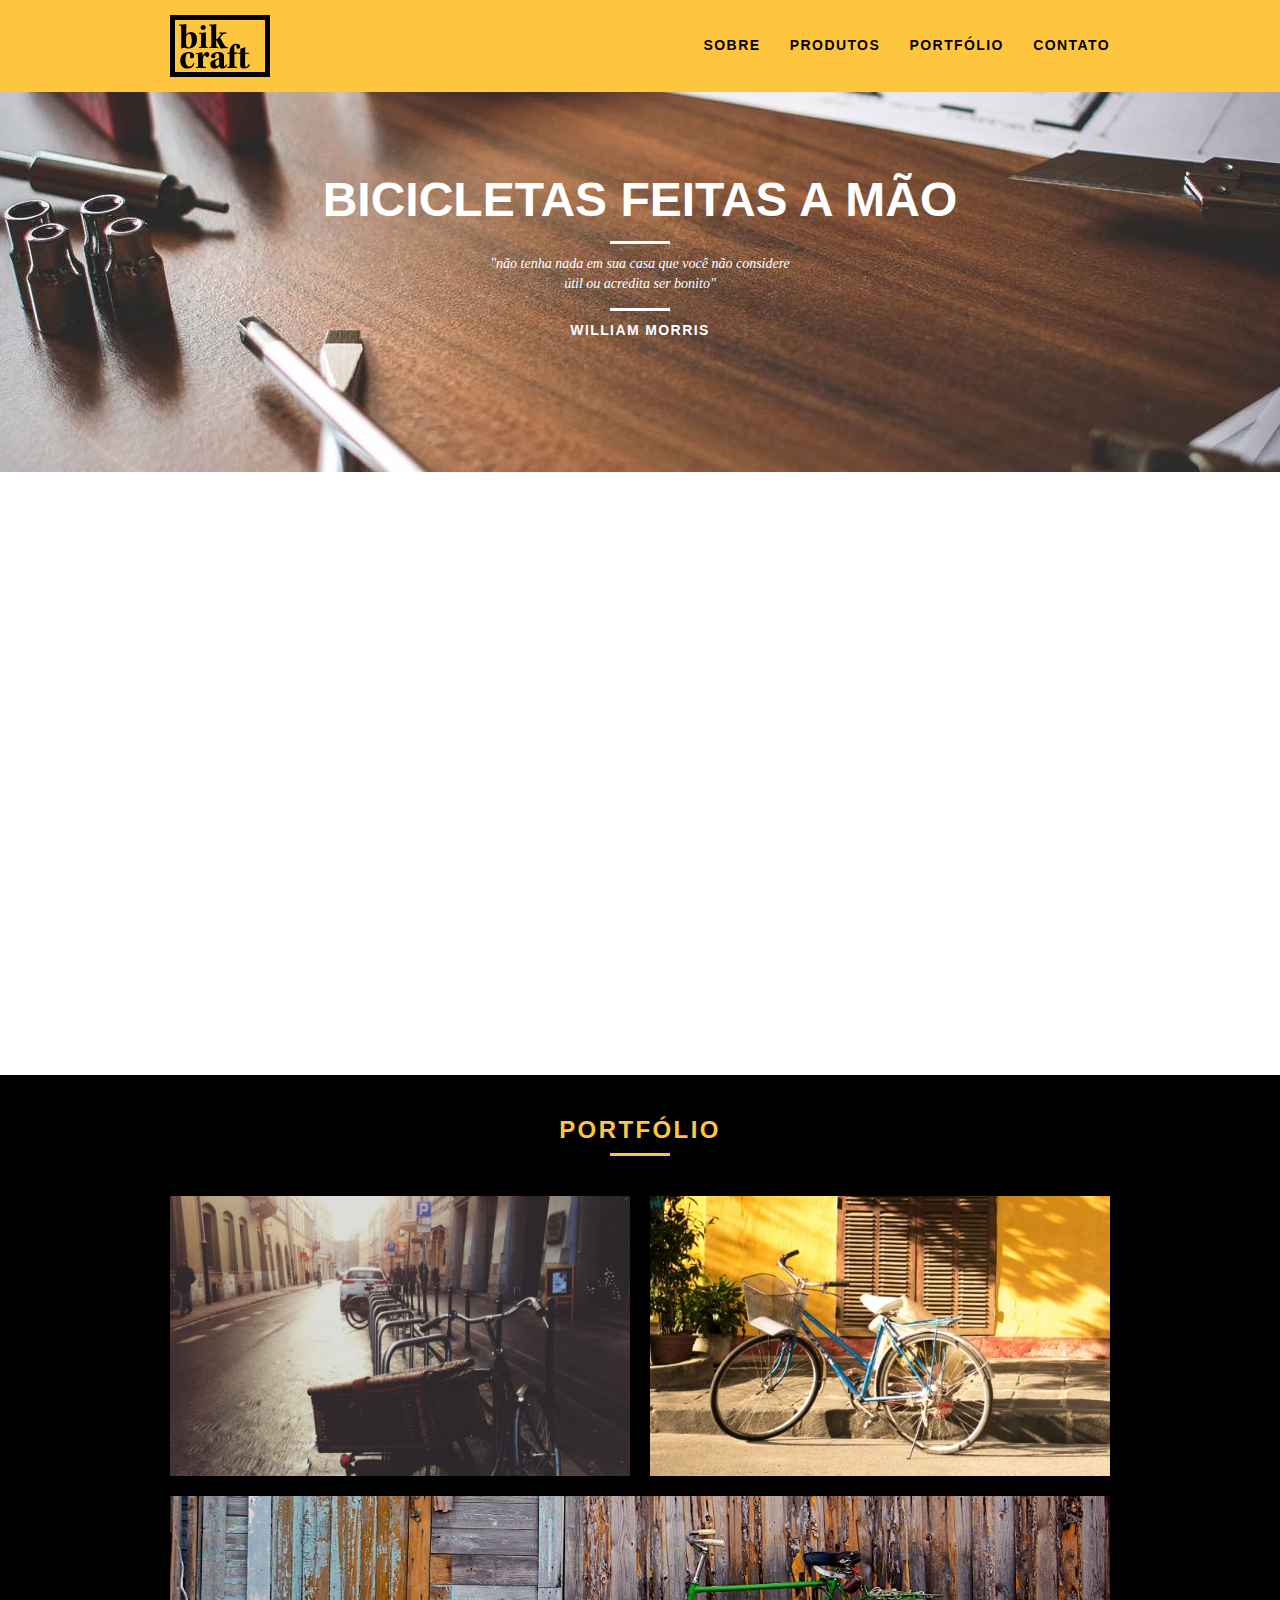
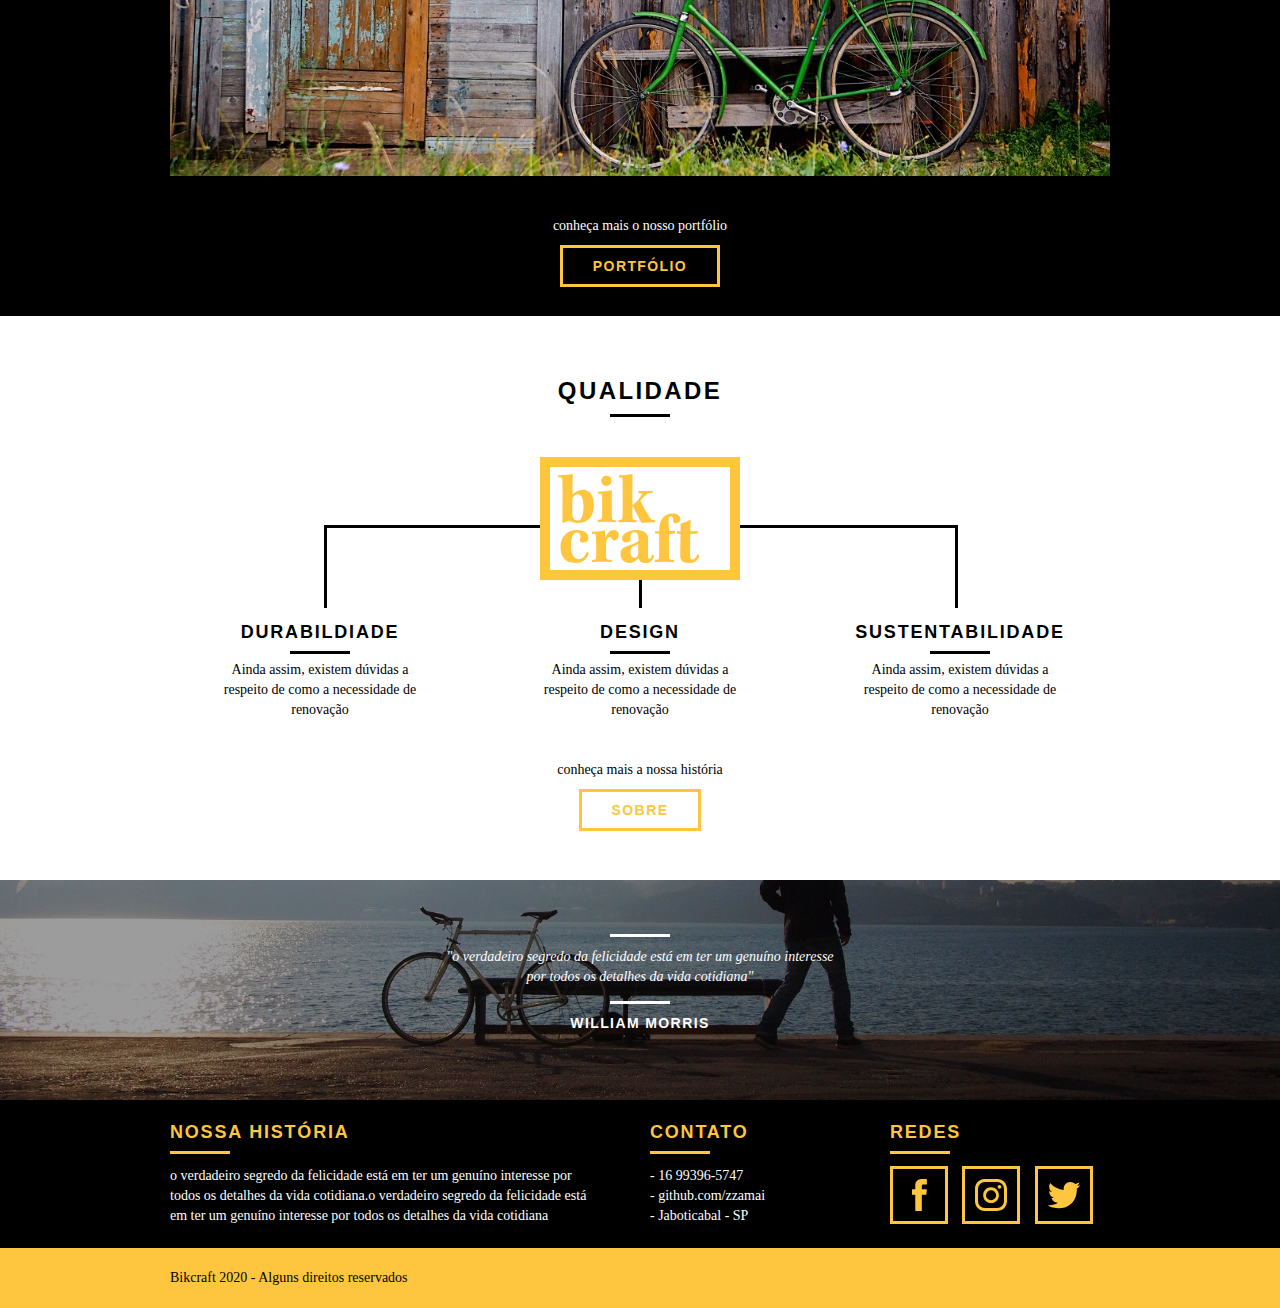
<file: index.html>
<!DOCTYPE html>
<html lang="pt-br">
<head>
    <meta charset="UTF-8">
    <title>Bikcraft</title>
    <link rel="stylesheet" href="css/normalize.css">
    <link rel="stylesheet" href="css/reset.css">
    <link rel="stylesheet" href="css/grid.css">
    <link rel="stylesheet" href="css/style.css">
    <link rel="stylesheet" href="css/responsivo.css">
    <script>document.documentElement.classList.add("js");</script>
</head>
<body>

    <header class="header">
        <div class="container">
            <a href="index.html" class="grid-4">
                <img src="img/bikcraft.svg" alt="Bikcraft">
            </a>
            <nav class="header_menu grid-12">
                <ul>
                    <li><a href="sobre.html">Sobre</a></li>
                    <li><a href="produtos.html">Produtos</a></li>
                    <li><a href="portfolio.html">Portfólio</a></li>
                    <li><a href="contato.html">Contato</a></li>
                </ul>
            </nav>
        </div>
    </header>

    <section class="introducao">
        <div class="container">
            <h1 data-anime="400" class="fadeInDown">Bicicletas Feitas a Mão</h1>
            <blockquote data-anime="800" class="quote-externo fadeInDown">
                <p>"não tenha nada em sua casa que você não considere útil ou acredita ser bonito"</p>
                <cite>WILLIAM MORRIS</cite>
            </blockquote>
            <a data-anime="1200" href="produtos.html" class="btn">Orçamento</a>
        </div>
    </section>

    <section class="produtos container fadeInDown" data-anime="1600">
        <h2 class="subtitulo">Produtos</h2>
        <ul class="produtos_lista">

            <li class="grid-1-3">
                <div class="produtos_icone">
                    <img src="img/produtos/passeio.svg" alt="Bikcraft Passeio">
                </div>
                <h3>Passeio</h3>
                <p>Ainda assim, existem dúvidas a respeito de como a necessidade de renovação</p>
            </li>

            <li class="grid-1-3">
                <div class="produtos_icone">
                    <img src="img/produtos/esporte.svg" alt="Bikcraft Esporte">
                </div>
                <h3>Esporte</h3>
                <p>Ainda assim, existem dúvidas a respeito de como a necessidade de renovação</p>
            </li>

            <li class="grid-1-3">
                <div class="produtos_icone">
                    <img src="img/produtos/retro.svg" alt="Bikcraft Retrô">
                </div>
                <h3>Retrô</h3>
                <p>Ainda assim, existem dúvidas a respeito de como a necessidade de renovação</p>
            </li>

        </ul>

        <div class="call">
            <p>clique aqui e veja os detalhes dos produtos</p>
            <a href="produtos.html" class="btn btn-preto">Produtos</a>
        </div>
    </section>

    <section class="portfolio">
        <div class="container">
            <h2 class="subtitulo">Portfólio</h2>
            <ul class="portfolio_lista">
                <li class="grid-8">
                    <img src="img/portfolio/retro.jpg" alt="Bicicleta Retrô">
                </li>
                <li class="grid-8">
                    <img src="img/portfolio/passeio.jpg" alt="Bicicleta Passeio">
                </li>
                <li class="grid-16">
                    <img src="img/portfolio/esporte.jpg" alt="Bicicleta Esporte">
                </li>
            </ul>
            <div class="call">
                <p>conheça mais o nosso portfólio</p>
                <a href="portfolio.html" class="btn">Portfólio</a>
            </div>
        </div>
    </section>

    <section class="qualidade container">
        <h2 class="subtitulo">Qualidade</h2>
        <img src="img/bikcraft-qualidade.svg" alt="Bikcraft">
        <ul class="qualidade_lista">
            <li class="grid-1-3">
                <h3>Durabildiade</h3>
                <p>Ainda assim, existem dúvidas a respeito de como a necessidade de renovação</p>
            </li>
            <li class="grid-1-3">
                <h3>Design</h3>
                <p>Ainda assim, existem dúvidas a respeito de como a necessidade de renovação</p>
            </li>
            <li class="grid-1-3">
                <h3>Sustentabilidade</h3>
                <p>Ainda assim, existem dúvidas a respeito de como a necessidade de renovação</p>
            </li>
        </ul>
        <div class="call">
            <p>conheça mais a nossa história</p>
            <a href="sobre.html" class="btn btn-preto">Sobre</a>
        </div>
    </section>

    <section class="quebra">
        <blockquote class="quote-externo container">
            <p>"o verdadeiro segredo da felicidade está em ter um genuíno interesse por todos os detalhes da vida cotidiana"</p>
            <cite>WILLIAM MORRIS</cite>
        </blockquote>
    </section>

    <footer>
        <div class="footer">
            <div class="container">

                <div class="grid-8 footer_historia">
                    <h3>Nossa História</h3>
                    <p>o verdadeiro segredo da felicidade está em ter um genuíno interesse por todos os detalhes da vida cotidiana.o verdadeiro segredo da felicidade está em ter um genuíno interesse por todos os detalhes da vida cotidiana</p>
                </div>

                <div class="grid-4 footer_contato">
                    <h3>Contato</h3>
                    <ul>
                        <li>- 16 99396-5747</li>
                        <li>- github.com/zzamai</li>
                        <li>- Jaboticabal - SP</li>
                    </ul>
                </div>

                <div class="grid-4 footer_redes">
                    <h3>Redes</h3>
                    <ul>
                        <li><a href="https://www.facebook.com/vini.zammy/" target="_blank"><img src="img/redes-sociais/facebook.svg" alt=""></a></li>
                        <li><a href="https://www.instagram.com/__zamai/" target="_blank"><img src="img/redes-sociais/instagram.svg" alt=""></a></li>
                        <li><a href="https://www.twitter.com/" target="_blank"><img src="img/redes-sociais/twitter.svg" alt=""></a></li>
                    </ul>
                </div>

            </div>
        </div>

        <div class="copyright">
            <div class="container">
                <p class="grid-16">Bikcraft 2020 - Alguns direitos reservados</p>
            </div>
        </div>
    </footer>

    <script src="./js/simple-anime.js"></script>
    <script src="./js/script.js"></script>

</body>
</html>
</file>
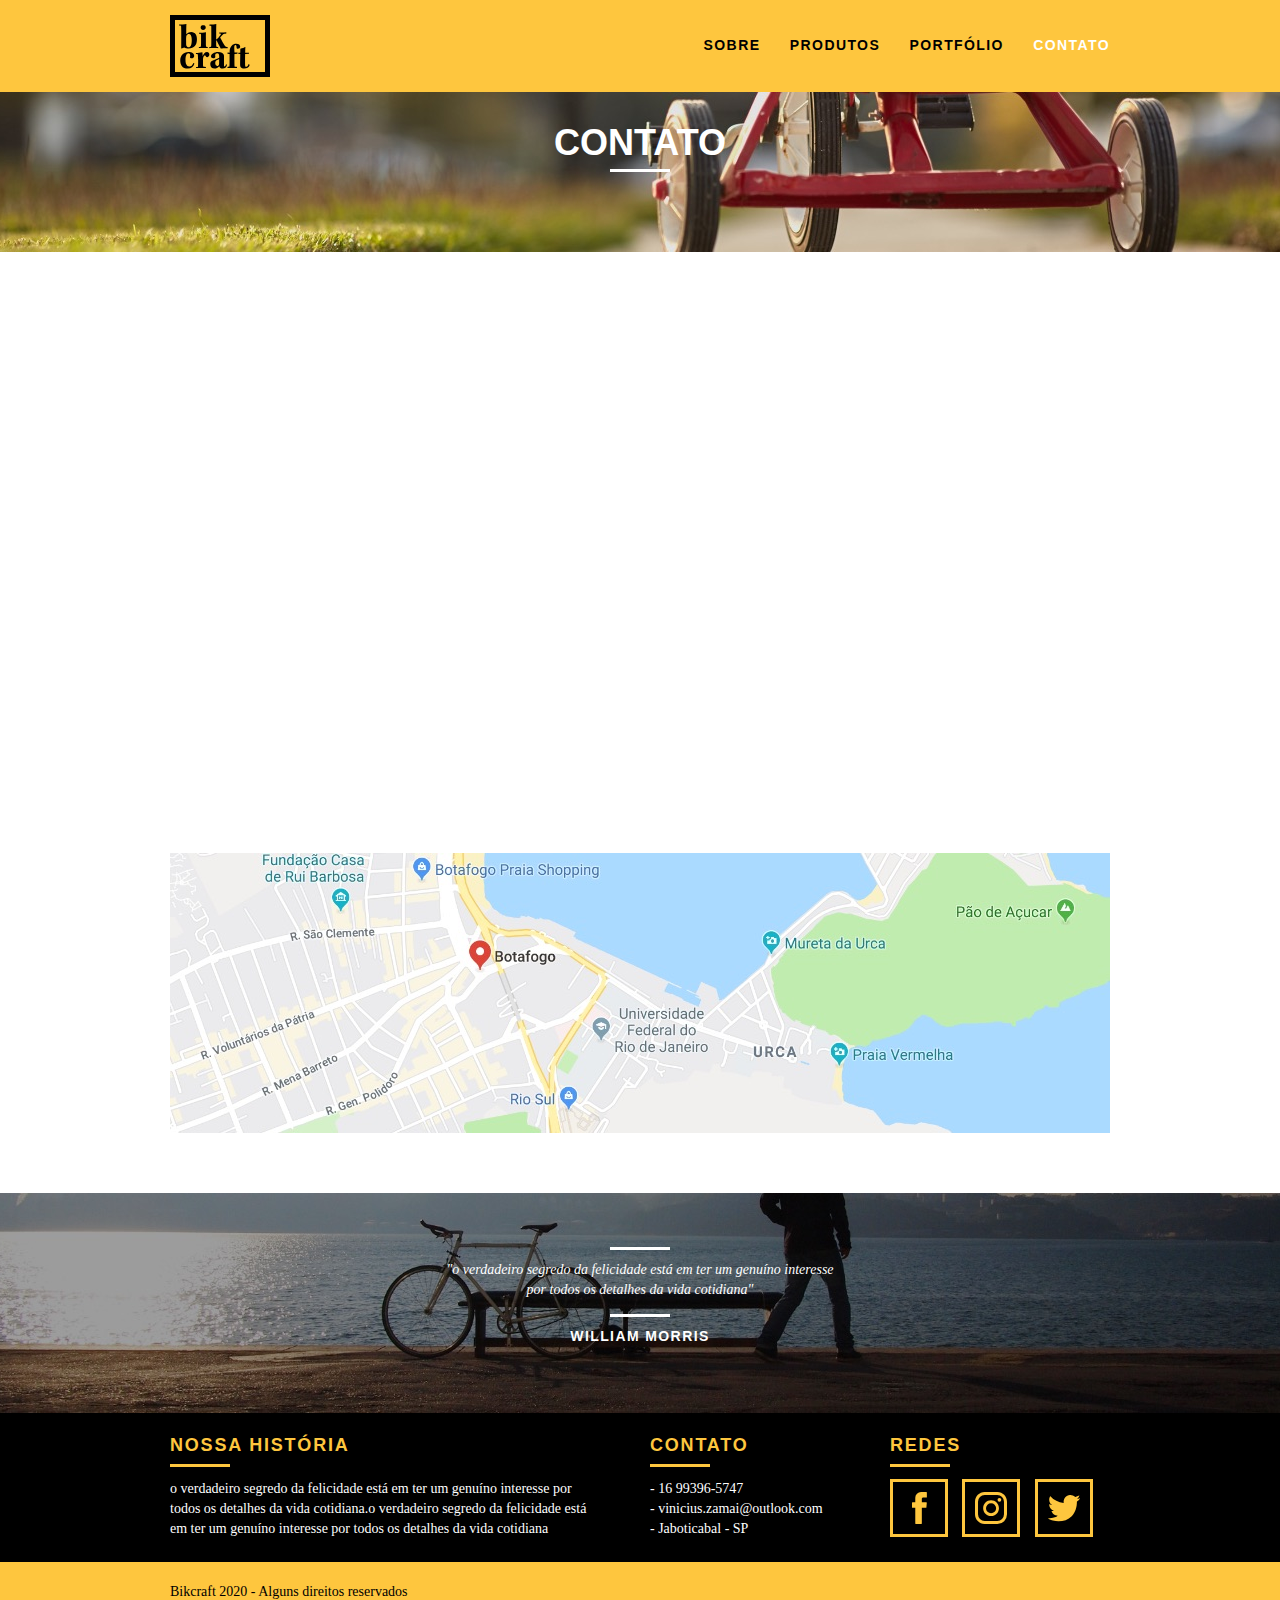
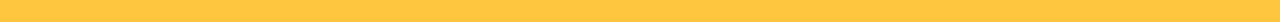
<file: contato.html>
<!DOCTYPE html>
<html lang="pt-br">
<head>
    <meta charset="UTF-8">
    <title>Bikcraft - Contato</title>
    <link rel="stylesheet" href="css/normalize.css">
    <link rel="stylesheet" href="css/reset.css">
    <link rel="stylesheet" href="css/grid.css">
    <link rel="stylesheet" href="css/style.css">
    <link rel="stylesheet" href="css/contato.css">
    <link rel="stylesheet" href="css/responsivo.css">
    <script>document.documentElement.classList.add("js");</script>
</head>
<body>

    <header class="header">
        <div class="container">
            <a href="index.html" class="grid-4">
                <img src="img/bikcraft.svg" alt="Bikcraft">
            </a>
            <nav class="header_menu grid-12">
                <ul>
                    <li><a href="sobre.html">Sobre</a></li>
                    <li><a href="produtos.html">Produtos</a></li>
                    <li><a href="portfolio.html">Portfólio</a></li>
                    <li><a href="contato.html" class="menu_ativo">Contato</a></li>
                </ul>
            </nav>
        </div>
    </header>

    <section class="introducao_interna interna_contato">
        <div class="container">
            <h1 data-anime="400" class="fadeInDown">Contato</h1>
            <p data-anime="800" class="fadeInDown">tire suas dúvidas com a gente</p>
        </div>
    </section>

    <section class="contato container fadeInDown"  data-anime="1200">
        <h2 class="subtitulo">Orçamento</h2>
        <form id="form_orcamento" action="" class="contato_form grid-8">
            <label for="nome">Nome</label>
            <input type="text" id="nome">
            <label for="email">E-mail</label>
            <input type="text" id="email">
            <label for="telefone">Telefone</label>
            <input type="text" id="telefone">
            <label for="espec">Especificações</label>
            <textarea id="espec"></textarea>
            <button type="submit" class="btn btn-preto">Enviar</button>
        </form>
        <div class="contato_dados grid-8">
            <h3>Dados</h3>
            <span>+55 16 99396 5747</span>
            <span>vinicius.zamai@outlook.com</span>
            <span>Rua Ali Perto</span>
            <span>Narnia - TO - Canadá</span>
            <h3>Redes Sociais</h3>
            <ul>
                <li><a href="https://www.facebook.com/vini.zammy/" target="_blank"><img src="img/redes-sociais/facebook.svg" alt=""></a></li>
                <li><a href="https://www.instagram.com/__zamai/" target="_blank"><img src="img/redes-sociais/instagram.svg" alt=""></a></li>
                <li><a href="https://www.twitter.com/" target="_blank"><img src="img/redes-sociais/twitter.svg" alt=""></a></li>
            </ul>
        </div>
    </section>

    <section class="container contato_mapa">
        <a href="https://www.google.com" target="_blank" class="grid-16">
            <img src="img/endereco-bikcraft.jpg" alt="Endereço da Bikcraft">
        </a>
    </section>

    <section class="quebra">
        <blockquote class="quote-externo container">
            <p>"o verdadeiro segredo da felicidade está em ter um genuíno interesse por todos os detalhes da vida cotidiana"</p>
            <cite>WILLIAM MORRIS</cite>
        </blockquote>
    </section>

    <footer>
        <div class="footer">
            <div class="container">

                <div class="grid-8 footer_historia">
                    <h3>Nossa História</h3>
                    <p>o verdadeiro segredo da felicidade está em ter um genuíno interesse por todos os detalhes da vida cotidiana.o verdadeiro segredo da felicidade está em ter um genuíno interesse por todos os detalhes da vida cotidiana</p>
                </div>

                <div class="grid-4 footer_contato">
                    <h3>Contato</h3>
                    <ul>
                        <li>- 16 99396-5747</li>
                        <li>- vinicius.zamai@outlook.com</li>
                        <li>- Jaboticabal - SP</li>
                    </ul>
                </div>

                <div class="grid-4 footer_redes">
                    <h3>Redes</h3>
                    <ul>
                        <li><a href="https://www.facebook.com/vini.zammy/" target="_blank"><img src="img/redes-sociais/facebook.svg" alt=""></a></li>
                        <li><a href="https://www.instagram.com/__zamai/" target="_blank"><img src="img/redes-sociais/instagram.svg" alt=""></a></li>
                        <li><a href="https://www.twitter.com/" target="_blank"><img src="img/redes-sociais/twitter.svg" alt=""></a></li>
                    </ul>
                </div>

            </div>
        </div>

        <div class="copyright">
            <div class="container">
                <p class="grid-16">Bikcraft 2020 - Alguns direitos reservados</p>
            </div>
        </div>
    </footer>

    <script src="./js/simple-anime.js"></script>
    <script src="./js/script.js"></script>
    
</body>
</html>
</file>
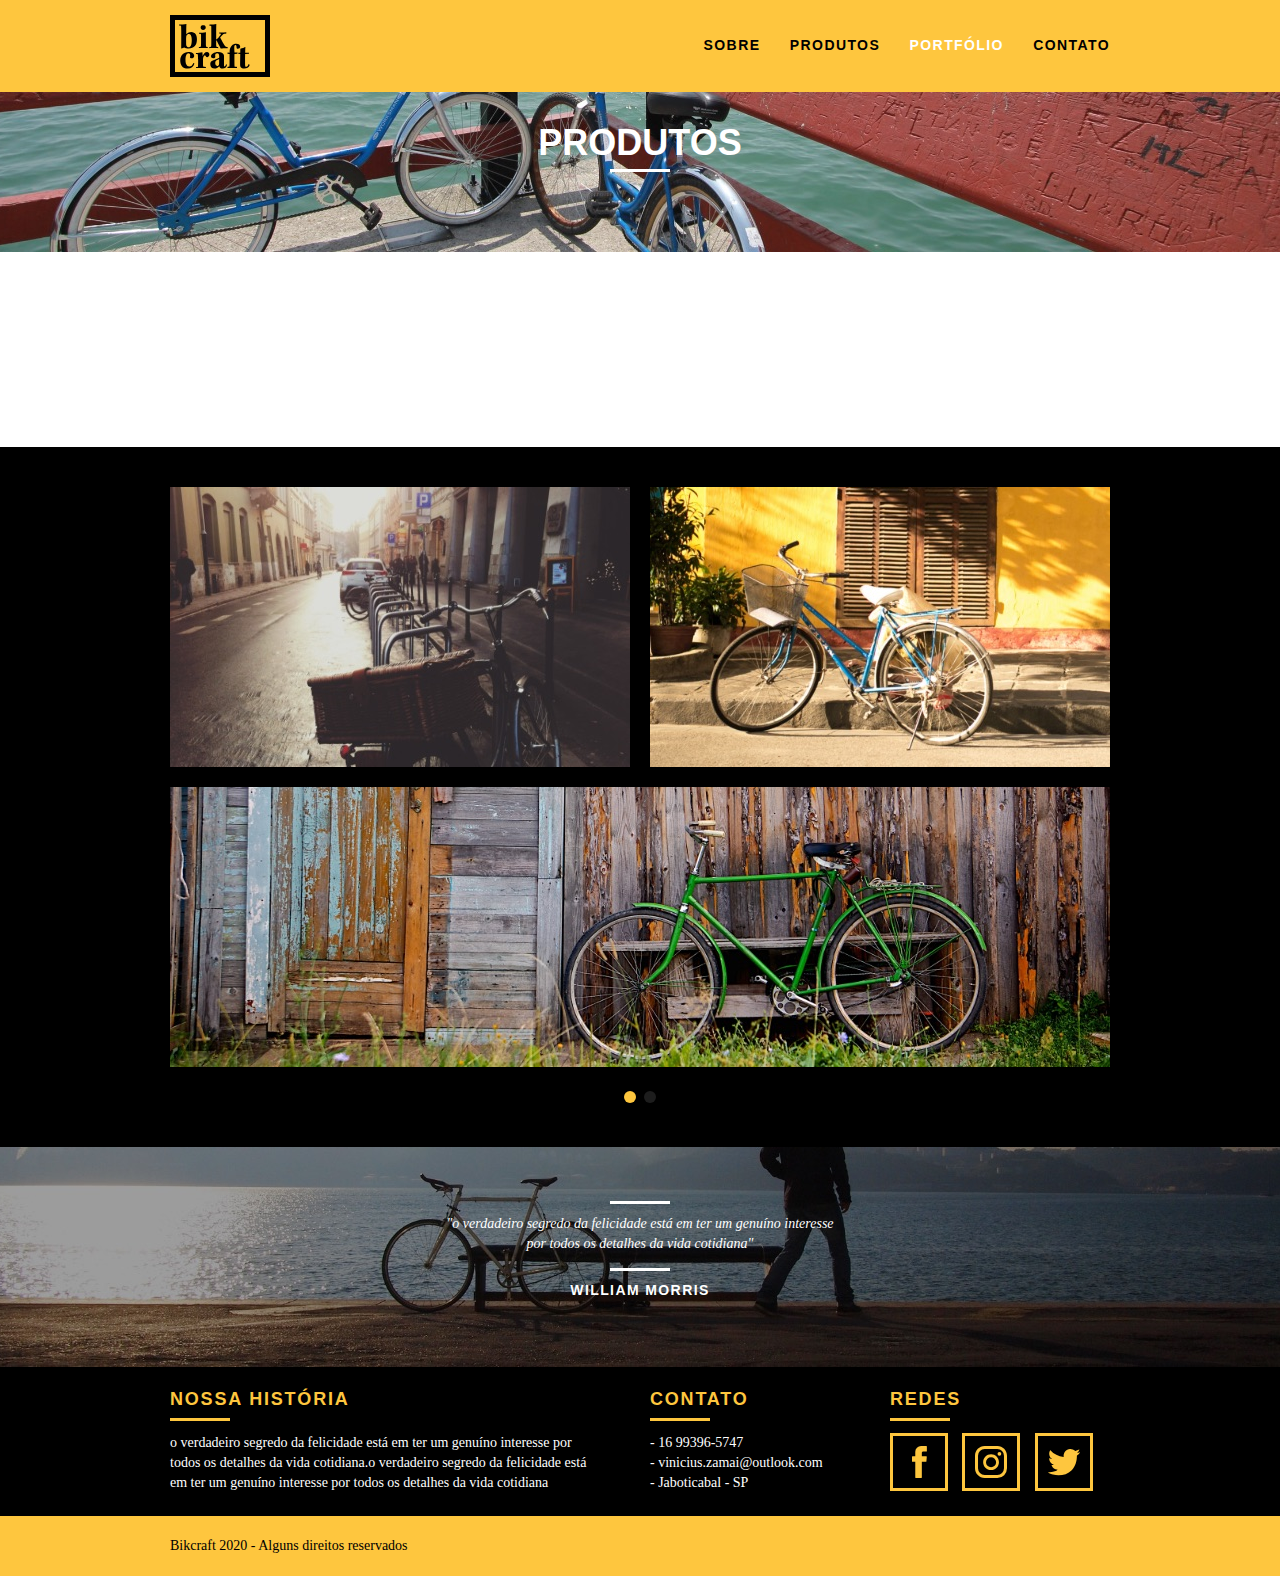
<file: portfolio.html>
<!DOCTYPE html>
<html lang="pt-br">
<head>
    <meta charset="UTF-8">
    <title>Bikcraft - Portfólio</title>
    <link rel="stylesheet" href="css/normalize.css">
    <link rel="stylesheet" href="css/reset.css">
    <link rel="stylesheet" href="css/grid.css">
    <link rel="stylesheet" href="css/style.css">
    <link rel="stylesheet" href="css/portfolio.css">
    <link rel="stylesheet" href="css/responsivo.css">
    <script>document.documentElement.classList.add("js");</script>
</head>
<body>

    <header class="header">
        <div class="container">
            <a href="index.html" class="grid-4">
                <img src="img/bikcraft.svg" alt="Bikcraft">
            </a>
            <nav class="header_menu grid-12">
                <ul>
                    <li><a href="sobre.html">Sobre</a></li>
                    <li><a href="produtos.html">Produtos</a></li>
                    <li><a href="portfolio.html" class="menu_ativo">Portfólio</a></li>
                    <li><a href="contato.html">Contato</a></li>
                </ul>
            </nav>
        </div>
    </header>

    <section class="introducao_interna interna_portfolio">
        <div class="container">
            <h1 data-anime="400" class="fadeInDown">Produtos</h1>
            <p  data-anime="800" class="fadeInDown">conheça os projetos que amamos mostrar</p>
        </div>
    </section>

    <section class="container fadeInDown" data-slide="quote"  data-anime="1200">
        <blockquote class="quote_clientes">
            <p>"Pedalar sempre foi a minha paixão, o que o pessoal da Bikcraft
                fez foi intensificar o meu amor por esta atividade. Recomendo à
                todos que amo."
            </p>
            <cite>Barbara Moss</cite>
        </blockquote>
        <blockquote class="quote_clientes">
            <p>"Nada melhor do que dar um rolê com a minha Bikcraft na orla.
                Essa é a minha companheira mais fiel, nunca me traiu e está sempre a
                minha disposição"
            </p>
            <cite>Jhony Rato</cite>
        </blockquote>
        <blockquote class="quote_clientes">
            <p>"Aqueles que aidna não possuem uma Bikcraft, não sabem o que
                estão perdendo. A precisão é absurda e a velocidade transcendental.
                Nunca vi nada igual."
            </p>
            <cite>Luffy</cite>
        </blockquote>
    </section>

    <section class="portfolio">
        <div class="container" data-slide="portfolio">
            <ul class="portfolio_lista">
                <li class="grid-8">
                    <img src="img/portfolio/retro.jpg" alt="Bicicleta Retrô">
                </li>
                <li class="grid-8">
                    <img src="img/portfolio/passeio.jpg" alt="Bicicleta Passeio">
                </li>
                <li class="grid-16">
                    <img src="img/portfolio/esporte.jpg" alt="Bicicleta Esporte">
                </li>
            </ul>
            <ul class="portfolio_lista">
                <li class="grid-8">
                    <img src="img/portfolio/passeio.jpg" alt="Bicicleta Passeio">
                </li>
                <li class="grid-8">
                    <img src="img/portfolio/retro.jpg" alt="Bicicleta Retrô">
                </li>
                <li class="grid-16">
                    <img src="img/portfolio/esporte.jpg" alt="Bicicleta Esporte">
                </li>
            </ul>
        </div>
    </section>

    <section class="quebra">
        <blockquote class="quote-externo container">
            <p>"o verdadeiro segredo da felicidade está em ter um genuíno interesse por todos os detalhes da vida cotidiana"</p>
            <cite>WILLIAM MORRIS</cite>
        </blockquote>
    </section>

    <footer>
        <div class="footer">
            <div class="container">

                <div class="grid-8 footer_historia">
                    <h3>Nossa História</h3>
                    <p>o verdadeiro segredo da felicidade está em ter um genuíno interesse por todos os detalhes da vida cotidiana.o verdadeiro segredo da felicidade está em ter um genuíno interesse por todos os detalhes da vida cotidiana</p>
                </div>

                <div class="grid-4 footer_contato">
                    <h3>Contato</h3>
                    <ul>
                        <li>- 16 99396-5747</li>
                        <li>- vinicius.zamai@outlook.com</li>
                        <li>- Jaboticabal - SP</li>
                    </ul>
                </div>

                <div class="grid-4 footer_redes">
                    <h3>Redes</h3>
                    <ul>
                        <li><a href="https://www.facebook.com/vini.zammy/" target="_blank"><img src="img/redes-sociais/facebook.svg" alt=""></a></li>
                        <li><a href="https://www.instagram.com/__zamai/" target="_blank"><img src="img/redes-sociais/instagram.svg" alt=""></a></li>
                        <li><a href="https://www.twitter.com/" target="_blank"><img src="img/redes-sociais/twitter.svg" alt=""></a></li>
                    </ul>
                </div>

            </div>
        </div>

        <div class="copyright">
            <div class="container">
                <p class="grid-16">Bikcraft 2020 - Alguns direitos reservados</p>
            </div>
        </div>
    </footer>

    <script src="./js/simple-slide.js"></script>
    <script src="./js/simple-anime.js"></script>
    <script src="./js/script.js"></script>

</body>
</html>
</file>
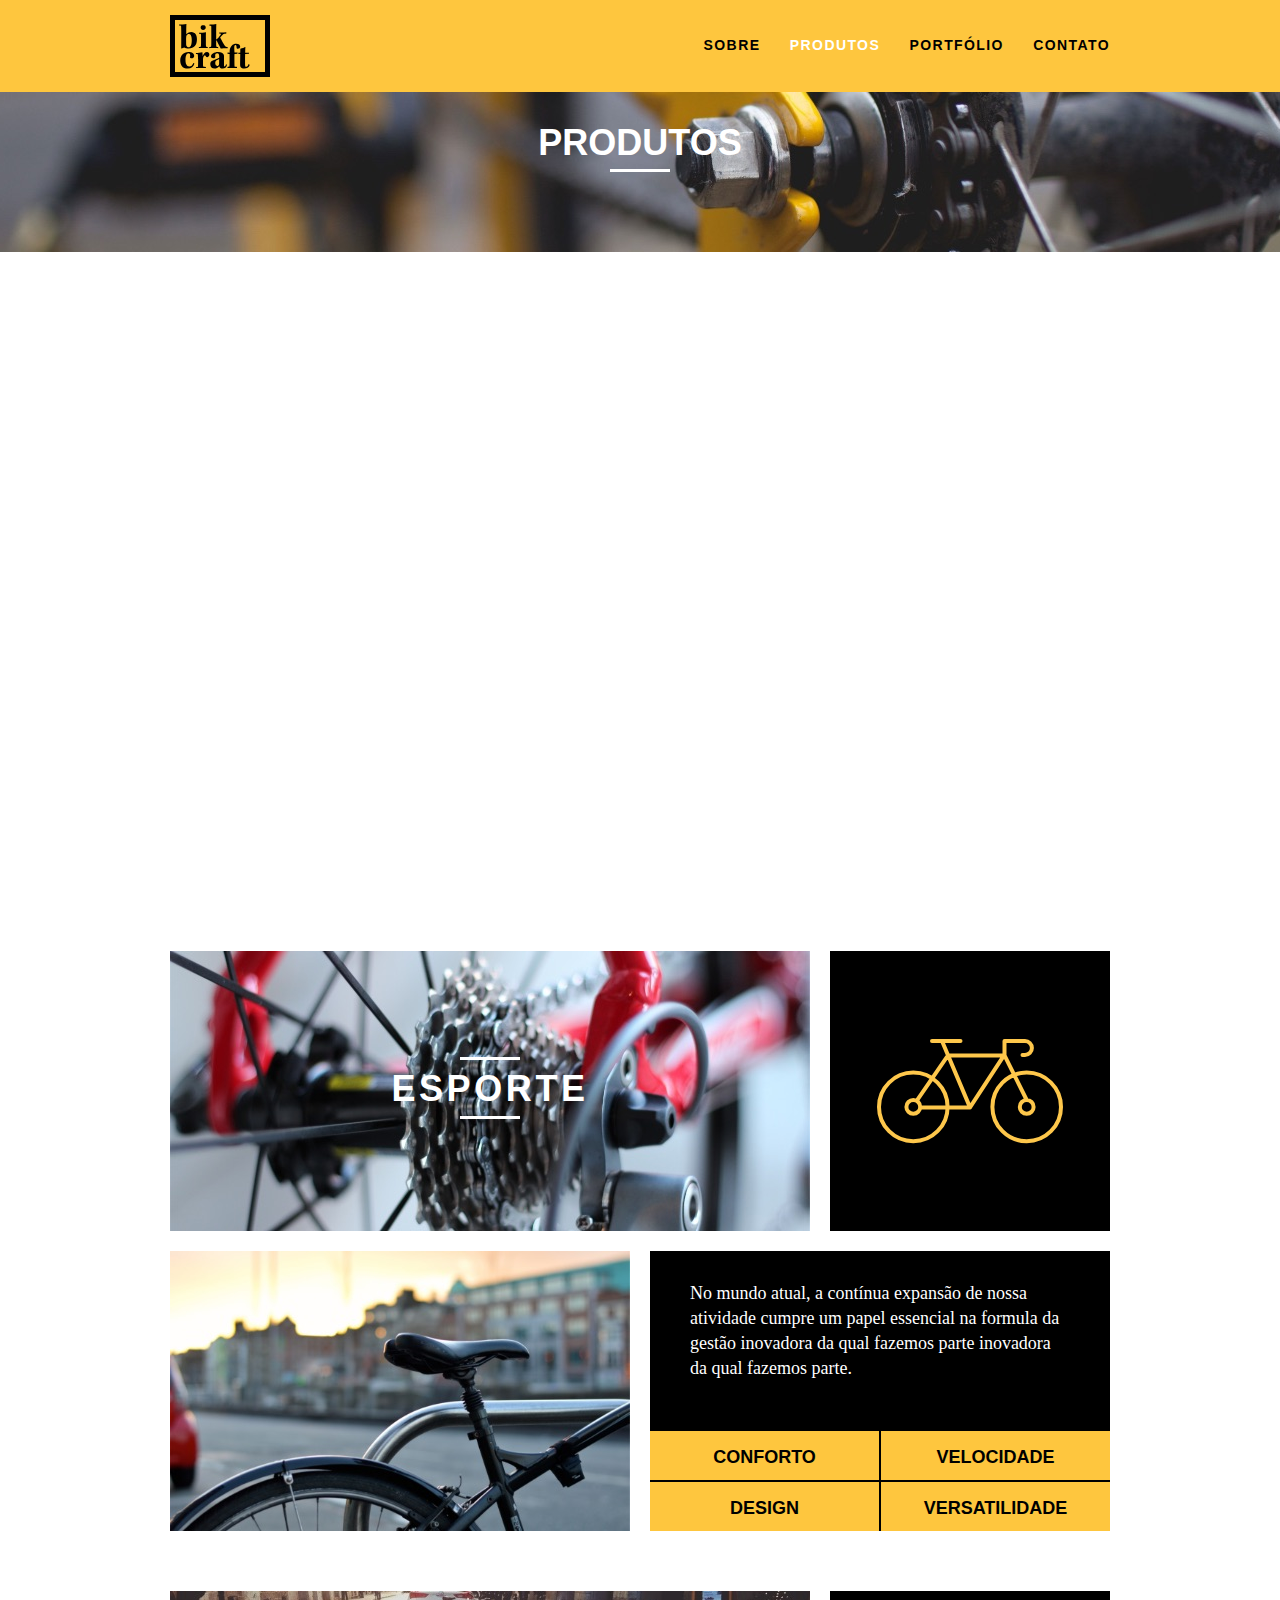
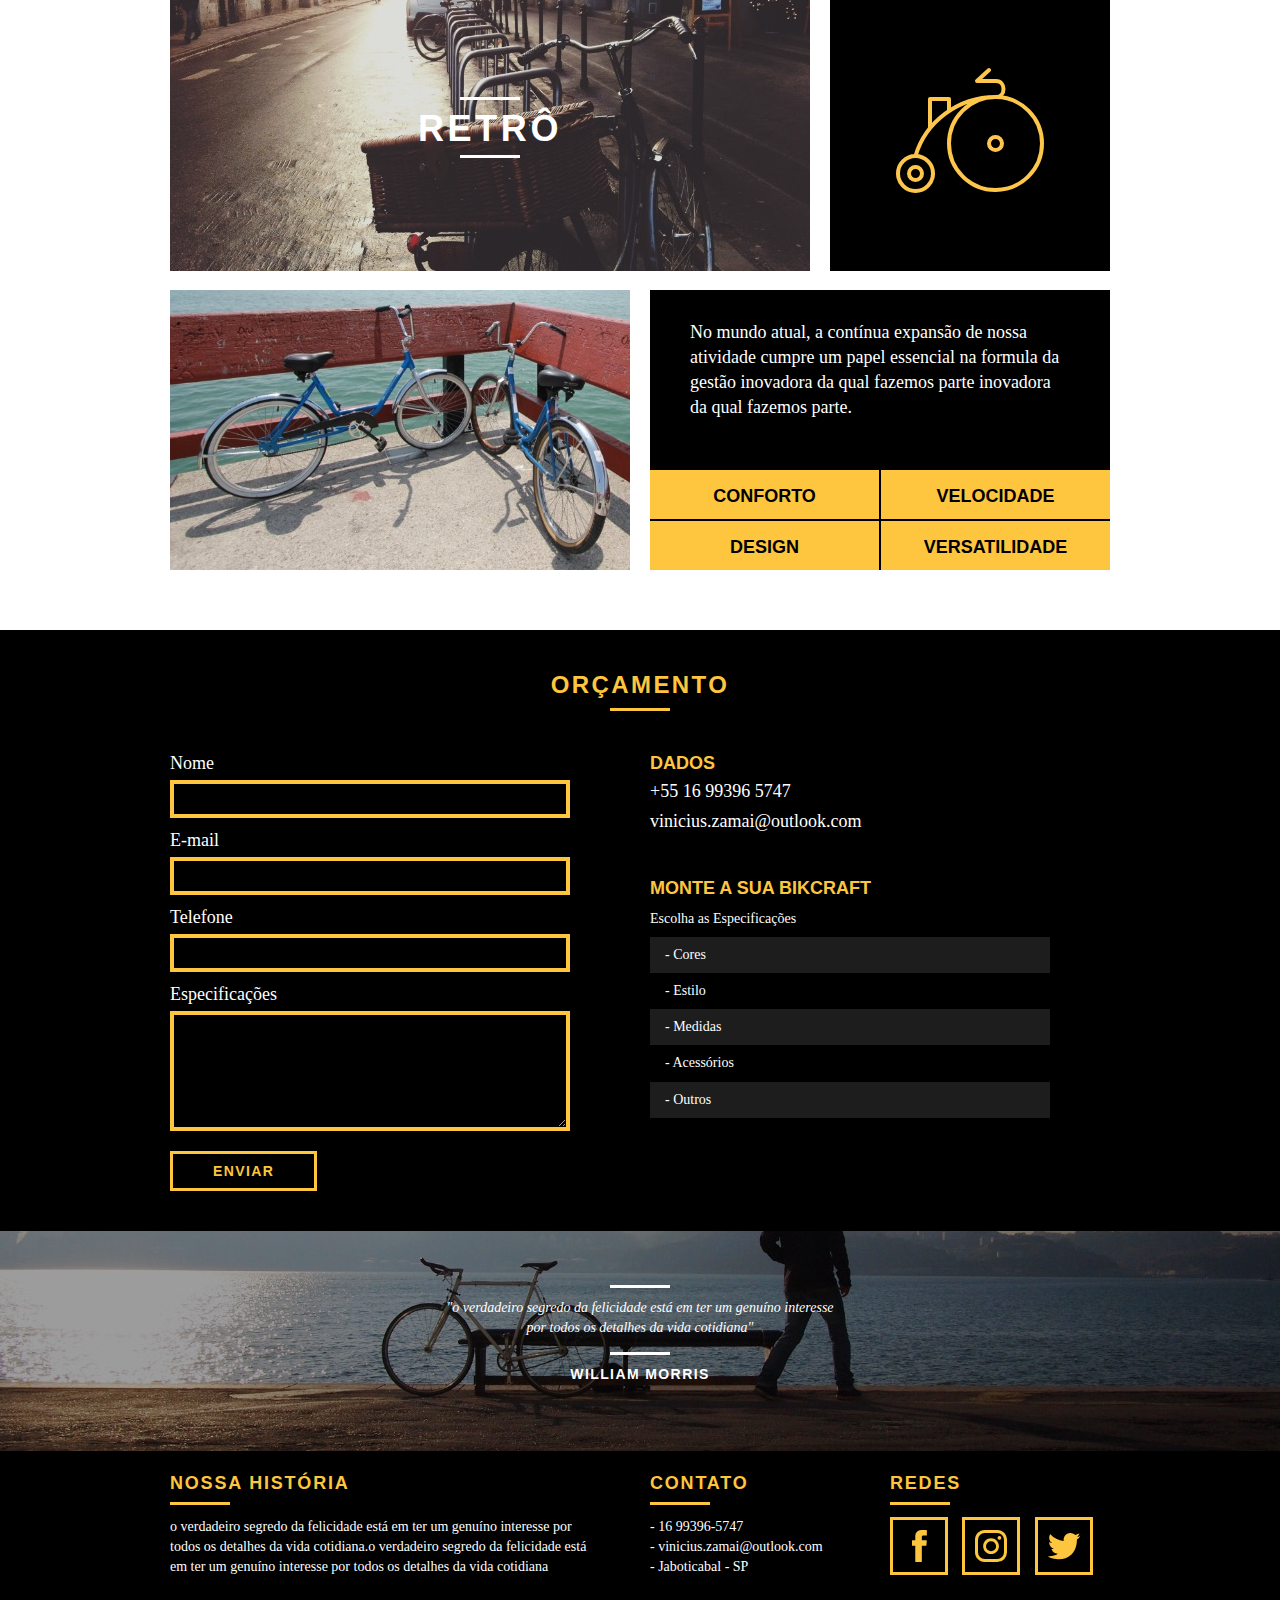
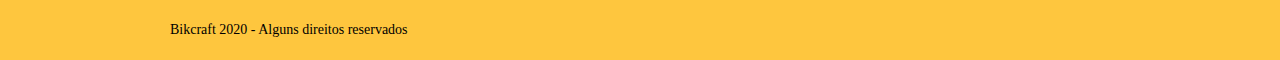
<file: produtos.html>
<!DOCTYPE html>
<html lang="pt-br">
<head>
    <meta charset="UTF-8">
    <title>Bikcraft - Produtos</title>
    <link rel="stylesheet" href="css/normalize.css">
    <link rel="stylesheet" href="css/reset.css">
    <link rel="stylesheet" href="css/grid.css">
    <link rel="stylesheet" href="css/style.css">
    <link rel="stylesheet" href="css/produtos.css">
    <link rel="stylesheet" href="css/responsivo.css">
    <script>document.documentElement.classList.add("js");</script>
</head>
<body>

    <header class="header">
        <div class="container">
            <a href="index.html" class="grid-4">
                <img src="img/bikcraft.svg" alt="Bikcraft">
            </a>
            <nav class="header_menu grid-12">
                <ul>
                    <li><a href="sobre.html">Sobre</a></li>
                    <li><a href="produtos.html" class="menu_ativo">Produtos</a></li>
                    <li><a href="portfolio.html">Portfólio</a></li>
                    <li><a href="contato.html">Contato</a></li>
                </ul>
            </nav>
        </div>
    </header>

    <section class="introducao_interna interna_produtos">
        <div class="container">
            <h1 data-anime="400" class="fadeInDown">Produtos</h1>
            <p data-anime="800" class="fadeInDown">conheça todos os nossos produtos</p>
        </div>
    </section>

    <section class="container produto_item fadeInDown"  data-anime="1200">
        <div class="grid-11">
            <img src="img/produtos/bikcraft-passeio-1.jpg" alt="Bikcraft Passeio">
            <h2>Passeio</h2>
        </div>
        <div class="grid-5 produto_icone">
            <img src="img/produtos/passeio.svg" alt="Bikcraft Passeio">
        </div>
        <div class="grid-8">
            <img src="img/produtos/bikcraft-passeio-2.jpg" alt="Bikcraft Passeio">
        </div>
        <div class="grid-8 produto_info">
            <p>No mundo atual, a contínua expansão de nossa
                atividade cumpre um papel essencial na formula
                da gestão inovadora da qual fazemos parte
                inovadora da qual fazemos parte.
            </p>
            <ul>
                <li>Conforto</li>
                <li>Velocidade</li>
                <li>Design</li>
                <li>Versatilidade</li>
            </ul>
        </div>
    </section>

    <section class="container produto_item">
        <div class="grid-11">
            <img src="img/produtos/bikcraft-esporte-1.jpg" alt="Bikcraft Esporte">
            <h2>Esporte</h2>
        </div>
        <div class="grid-5 produto_icone">
            <img src="img/produtos/esporte.svg" alt="Bikcraft Esporte">
        </div>
        <div class="grid-8">
            <img src="img/produtos/bikcraft-esporte-2.jpg" alt="Bikcraft Esporte">
        </div>
        <div class="grid-8 produto_info">
            <p>No mundo atual, a contínua expansão de nossa
                atividade cumpre um papel essencial na formula
                da gestão inovadora da qual fazemos parte
                inovadora da qual fazemos parte.
            </p>
            <ul>
                <li>Conforto</li>
                <li>Velocidade</li>
                <li>Design</li>
                <li>Versatilidade</li>
            </ul>
        </div>
    </section>

    <section class="container produto_item">
        <div class="grid-11">
            <img src="img/produtos/bikcraft-retro-1.jpg" alt="Bikcraft Retrô">
            <h2>Retrô</h2>
        </div>
        <div class="grid-5 produto_icone">
            <img src="img/produtos/retro.svg" alt="Bikcraft Retrô">
        </div>
        <div class="grid-8">
            <img src="img/produtos/bikcraft-retro-2.jpg" alt="Bikcraft Retrô">
        </div>
        <div class="grid-8 produto_info">
            <p>No mundo atual, a contínua expansão de nossa
                atividade cumpre um papel essencial na formula
                da gestão inovadora da qual fazemos parte
                inovadora da qual fazemos parte.
            </p>
            <ul>
                <li>Conforto</li>
                <li>Velocidade</li>
                <li>Design</li>
                <li>Versatilidade</li>
            </ul>
        </div>
    </section>

    <section class="orcamento">
        <div class="container">
            <h2 class="subtitulo">Orçamento</h2>
            <form id="form_orcamento" action="" class="form grid-8">
                <label for="nome">Nome</label>
                <input type="text" id="nome">
                <label for="email">E-mail</label>
                <input type="text" id="email">
                <label for="telefone">Telefone</label>
                <input type="text" id="telefone">
                <label for="espec">Especificações</label>
                <textarea id="espec"></textarea>
                <button type="submit" class="btn">Enviar</button>
            </form>
            <div class="orcamento_dados grid-8">
                <h3>Dados</h3>
                <span>+55 16 99396 5747</span>
                <span>vinicius.zamai@outlook.com</span>
                <h3>Monte a sua Bikcraft</h3>
                <p>Escolha as Especificações</p>
                <ul>
                    <li>- Cores</li>
                    <li>- Estilo</li>
                    <li>- Medidas</li>
                    <li>- Acessórios</li>
                    <li>- Outros</li>
                </ul>
            </div>
        </div>
    </section>

    <section class="quebra">
        <blockquote class="quote-externo container">
            <p>"o verdadeiro segredo da felicidade está em ter um genuíno interesse por todos os detalhes da vida cotidiana"</p>
            <cite>WILLIAM MORRIS</cite>
        </blockquote>
    </section>

    <footer>
        <div class="footer">
            <div class="container">

                <div class="grid-8 footer_historia">
                    <h3>Nossa História</h3>
                    <p>o verdadeiro segredo da felicidade está em ter um genuíno interesse por todos os detalhes da vida cotidiana.o verdadeiro segredo da felicidade está em ter um genuíno interesse por todos os detalhes da vida cotidiana</p>
                </div>

                <div class="grid-4 footer_contato">
                    <h3>Contato</h3>
                    <ul>
                        <li>- 16 99396-5747</li>
                        <li>- vinicius.zamai@outlook.com</li>
                        <li>- Jaboticabal - SP</li>
                    </ul>
                </div>

                <div class="grid-4 footer_redes">
                    <h3>Redes</h3>
                    <ul>
                        <li><a href="https://www.facebook.com/vini.zammy/" target="_blank"><img src="img/redes-sociais/facebook.svg" alt=""></a></li>
                        <li><a href="https://www.instagram.com/__zamai/" target="_blank"><img src="img/redes-sociais/instagram.svg" alt=""></a></li>
                        <li><a href="https://www.twitter.com/" target="_blank"><img src="img/redes-sociais/twitter.svg" alt=""></a></li>
                    </ul>
                </div>

            </div>
        </div>

        <div class="copyright">
            <div class="container">
                <p class="grid-16">Bikcraft 2020 - Alguns direitos reservados</p>
            </div>
        </div>
    </footer>

    <script src="./js/simple-anime.js"></script>
    <script src="./js/script.js"></script>

</body>
</html>
</file>
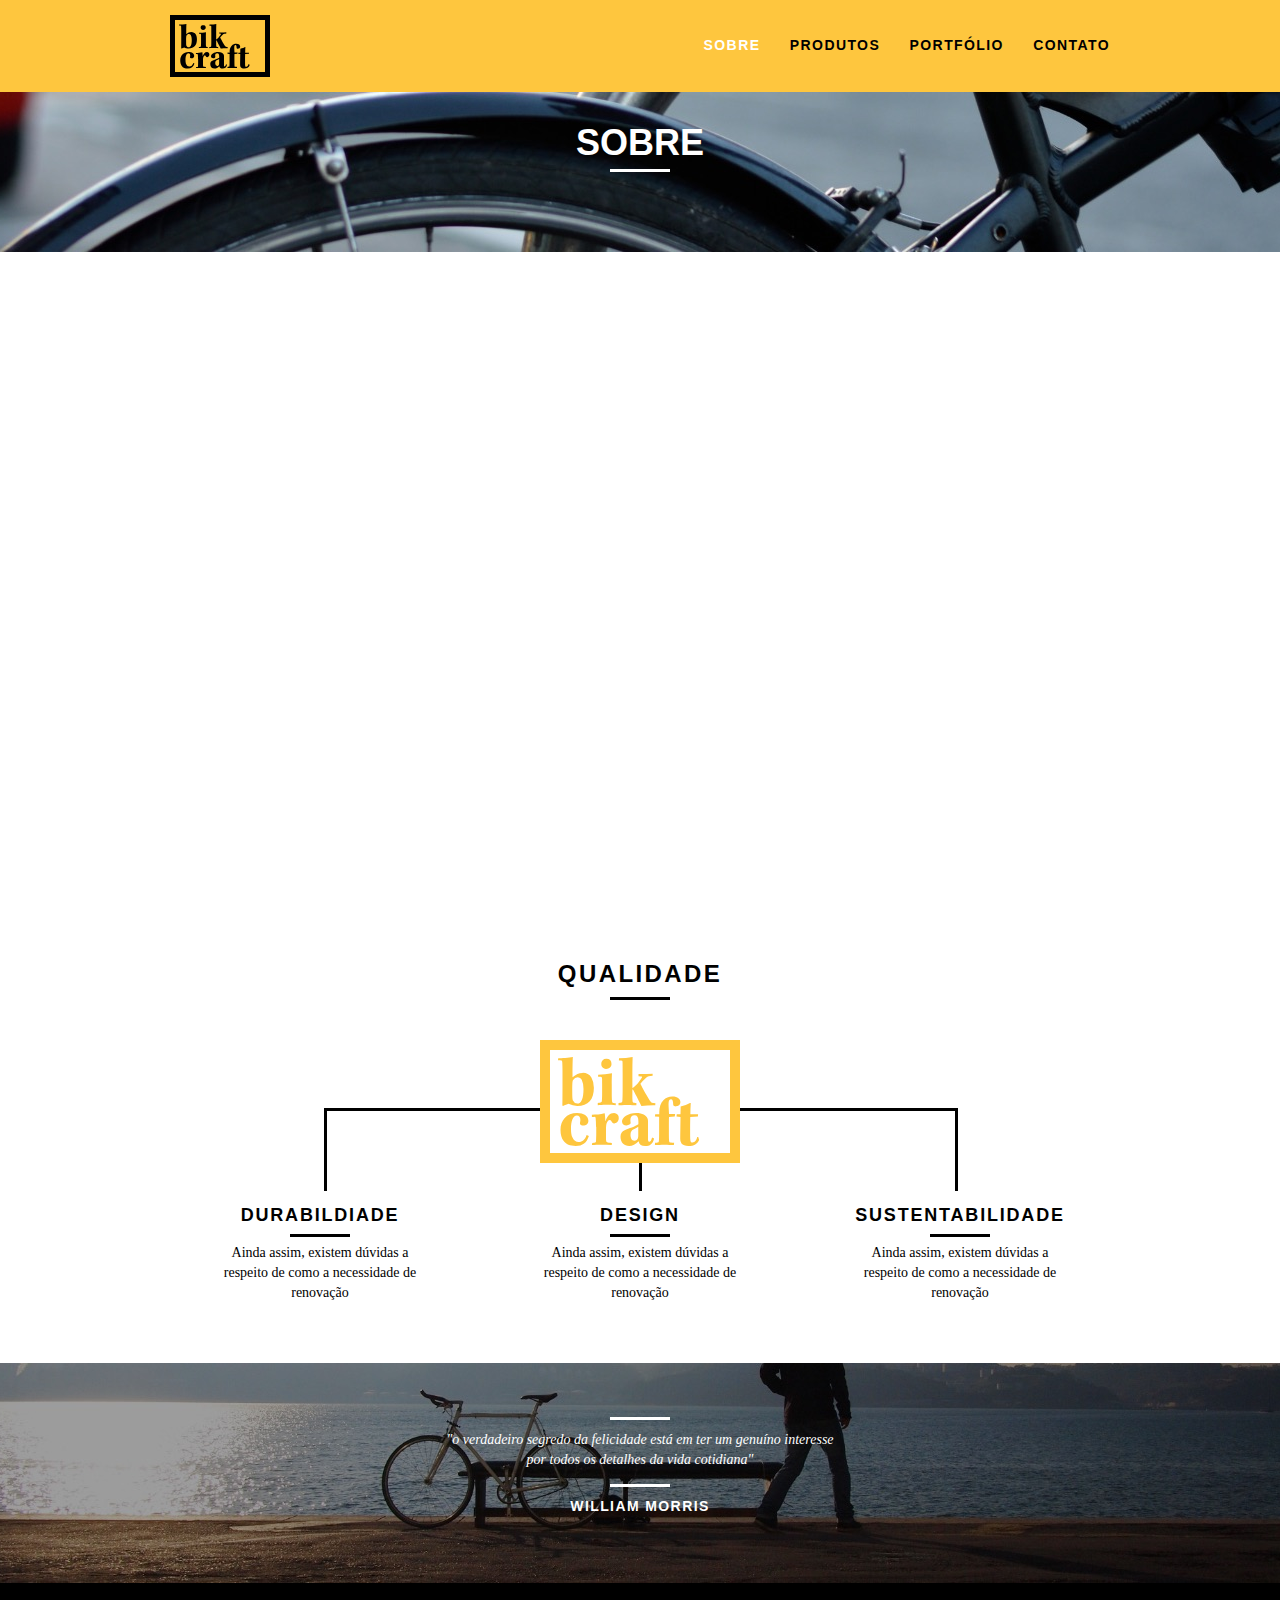
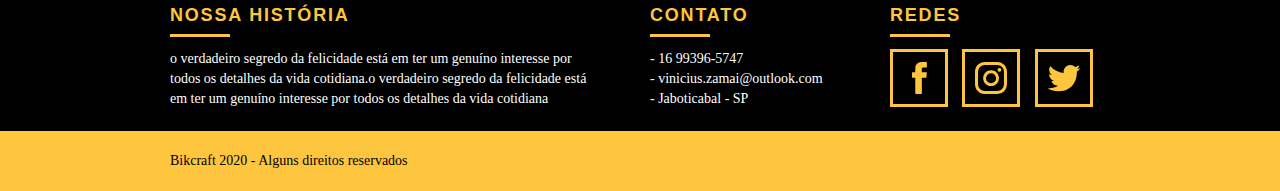
<file: sobre.html>
<!DOCTYPE html>
<html lang="pt-br">
<head>
    <meta charset="UTF-8">
    <title>Bikcraft - Sobre</title>
    <link rel="stylesheet" href="css/normalize.css">
    <link rel="stylesheet" href="css/reset.css">
    <link rel="stylesheet" href="css/grid.css">
    <link rel="stylesheet" href="css/style.css">
    <link rel="stylesheet" href="css/sobre.css">
    <link rel="stylesheet" href="css/responsivo.css">
    <script>document.documentElement.classList.add("js");</script>
</head>
<body>

    <header class="header">
        <div class="container">
            <a href="index.html" class="grid-4">
                <img src="img/bikcraft.svg" alt="Bikcraft">
            </a>
            <nav class="header_menu grid-12">
                <ul>
                    <li><a href="sobre.html" class="menu_ativo">Sobre</a></li>
                    <li><a href="produtos.html">Produtos</a></li>
                    <li><a href="portfolio.html">Portfólio</a></li>
                    <li><a href="contato.html">Contato</a></li>
                </ul>
            </nav>
        </div>
    </header>

    <section class="introducao_interna interna_sobre">
        <div class="container">
            <h1 data-anime="400" class="fadeInDown">Sobre</h1>
            <p data-anime="800" class="fadeInDown">conheça mais sobre a bikcraft</p>
        </div>
    </section>

    <section class="missao_sobre container fadeInDown"  data-anime="1200">
        <div class="grid-10">
            <h2 class="subtitulo_interno">História, Missão e Visão</h2>
            <p>No mundoa tual, a contínua expansão de nossa atividade cumpre um papel 
                essencial na formulação da gestão inovadora da qual fazemos parte
                da qual fazemos parte.</p>
            <p>No mundoa tual, a contínua expansão de nossa atividade cumpre um papel 
                essencial na formulação da gestão inovadora da qual fazemos parte
                da qual fazemos parte.</p>
        </div>
        <div class="grid-6">
            <h2 class="subtitulo_interno">Valores</h2>
        </div>
        <ul>
            <li>- Qualidade no processo</li>
            <li>- Foco no cliente</li>
            <li>- Diversão</li>
            <li>- Natureza com Sustentabilidade</li>
        </ul>
        <div class="grid-16 foto-equipe">
            <img src="img/equipe-bikcraft.jpg" alt="Equipe Bikcraft">
        </div>
    </section>

    <section class="qualidade container">
        <h2 class="subtitulo">Qualidade</h2>
        <img src="img/bikcraft-qualidade.svg" alt="Bikcraft">
        <ul class="qualidade_lista">
            <li class="grid-1-3">
                <h3>Durabildiade</h3>
                <p>Ainda assim, existem dúvidas a respeito de como a necessidade de renovação</p>
            </li>
            <li class="grid-1-3">
                <h3>Design</h3>
                <p>Ainda assim, existem dúvidas a respeito de como a necessidade de renovação</p>
            </li>
            <li class="grid-1-3">
                <h3>Sustentabilidade</h3>
                <p>Ainda assim, existem dúvidas a respeito de como a necessidade de renovação</p>
            </li>
        </ul>
    </section>

    <section class="quebra">
        <blockquote class="quote-externo container">
            <p>"o verdadeiro segredo da felicidade está em ter um genuíno interesse por todos os detalhes da vida cotidiana"</p>
            <cite>WILLIAM MORRIS</cite>
        </blockquote>
    </section>

    <footer>
        <div class="footer">
            <div class="container">

                <div class="grid-8 footer_historia">
                    <h3>Nossa História</h3>
                    <p>o verdadeiro segredo da felicidade está em ter um genuíno interesse por todos os detalhes da vida cotidiana.o verdadeiro segredo da felicidade está em ter um genuíno interesse por todos os detalhes da vida cotidiana</p>
                </div>

                <div class="grid-4 footer_contato">
                    <h3>Contato</h3>
                    <ul>
                        <li>- 16 99396-5747</li>
                        <li>- vinicius.zamai@outlook.com</li>
                        <li>- Jaboticabal - SP</li>
                    </ul>
                </div>

                <div class="grid-4 footer_redes">
                    <h3>Redes</h3>
                    <ul>
                        <li><a href="https://www.facebook.com/vini.zammy/" target="_blank"><img src="img/redes-sociais/facebook.svg" alt=""></a></li>
                        <li><a href="https://www.instagram.com/__zamai/" target="_blank"><img src="img/redes-sociais/instagram.svg" alt=""></a></li>
                        <li><a href="https://www.twitter.com/" target="_blank"><img src="img/redes-sociais/twitter.svg" alt=""></a></li>
                    </ul>
                </div>

            </div>
        </div>

        <div class="copyright">
            <div class="container">
                <p class="grid-16">Bikcraft 2020 - Alguns direitos reservados</p>
            </div>
        </div>
    </footer>

    <script src="./js/simple-anime.js"></script>
    <script src="./js/script.js"></script>

</body>
</html>
</file>
<file: css/grid.css>
*, *:before, *:after {
  -webkit-box-sizing: border-box; 
  -moz-box-sizing: border-box; 
  box-sizing: border-box;
}

.container {
	width: 960px;
	margin: 0 auto;
	padding: 0px;
	position: relative;
}

.container:after, .container:before {
	content: " ";
	display: table;
}

.container:after {
	clear: both;
}

.grid-1, .grid-2, .grid-3, .grid-4, .grid-5, .grid-6, .grid-7, .grid-8, .grid-9, .grid-10, .grid-11, .grid-12, .grid-13, .grid-14, .grid-15, .grid-16, .grid-1-3 {
	float: left;
	margin-left: 10px;
	margin-right: 10px;
}

.grid-1 	{width: 40px;}
.grid-2 	{width: 100px;}
.grid-3 	{width: 160px;}
.grid-4 	{width: 220px;}
.grid-5 	{width: 280px;}
.grid-6 	{width: 340px;}
.grid-7 	{width: 400px;}
.grid-8 	{width: 460px;}
.grid-9 	{width: 520px;}
.grid-10 	{width: 580px;}
.grid-11 	{width: 640px;}
.grid-12 	{width: 700px;}
.grid-13 	{width: 760px;}
.grid-14 	{width: 820px;}
.grid-15 	{width: 880px;}
.grid-16 	{width: 940px;}
.grid-1-3	{width: 300px;}

@media only screen and (min-width: 788px) and (max-width: 979px) {

	.container {
		width: 768px;
		margin: 0 auto;
		padding: 0px;
		position: relative;
	}

	.grid-1 	{width: 28px;}
	.grid-2 	{width: 76px;}
	.grid-3 	{width: 124px;}
	.grid-4 	{width: 172px;}
	.grid-5 	{width: 220px;}
	.grid-6 	{width: 268px;}
	.grid-7 	{width: 316px;}
	.grid-8 	{width: 364px;}
	.grid-9 	{width: 412px;}
	.grid-10 	{width: 460px;}
	.grid-11 	{width: 508px;}
	.grid-12 	{width: 556px;}
	.grid-13 	{width: 604px;}
	.grid-14 	{width: 652px;}
	.grid-15 	{width: 700px;}
	.grid-16 	{width: 748px;}
	.grid-1-3	{width: 236px;}

}

@media only screen and (max-width: 787px) {

	.container {
		width: 300px;
	}

	.grid-1, .grid-2, .grid-3, .grid-4, .grid-5, .grid-6, .grid-7, .grid-8, .grid-9, .grid-10, .grid-11, .grid-12, .grid-13, .grid-14, .grid-15, .grid-16, .grid-1-3 {
		width: 300px;
		margin: 0 0 20px 0;
		float: none;
	}

}
</file>
<file: css/style.css>
/* Estilos gerais */

body {
    font-family: Arial, Helvetica, sans-serif;
}

p {
    font-family: Georgia, 'Times New Roman', Times, serif;
    font-size: 14px;
    line-height: 20px;
}

.btn {
    border: 3px solid #fec63e;
    padding: 10px 30px;
    color: #fec63e;
    font-size: 14px;
    text-transform: uppercase;
    line-height: 20px;
    letter-spacing: .1em;
    font-weight: bold;
}

.btn:hover {
    color: #fff;
    border-color: #fff;
}

.btn.btn-preto:hover {
    color: #000;
    border-color: #000;
}

.subtitulo {
    font-weight: bold;
    font-size: 24px;
    line-height: 30px;
    letter-spacing: .1em;
    color: #000;
    text-transform: uppercase;
    text-align: center;
    margin-bottom: 40px;
}

.subtitulo:after {
    content:"";
    display: block;
    width: 60px;
    height: 3px;
    background: #000;
    margin: 8px auto;
}

.subtitulo_interno {
    font-weight: bold;
    font-size: 24px;
    line-height: 30px;
    letter-spacing: .1em;
    color: #000;
    text-transform: uppercase;
    margin-bottom: 20px;
}

.subtitulo_interno:after {
    content:"";
    display: block;
    width: 60px;
    height: 3px;
    background: #000;
    margin: 8px 0;
}

img {
    display: block;
    max-width: 100%;
}

/* Header */

.header {
    position: fixed;
    top: 0;
    width: 100%;
    background: #fec63e;
    padding: 15px 0;
    z-index: 10;
}

.header_menu {
    text-align: right;
}

.header_menu ul li {
    display: inline-block;
    margin-left: 25px;
    margin-top: 20px;
}

.header_menu ul li a {
    color: #000;
    font-weight: bold;
    text-transform: uppercase;
    letter-spacing: .1em;
    font-size: 14px;
    line-height: 20px;
    padding: 10px 0;
}

.header_menu ul li a:hover {
    color: #fff;
}

.header_menu ul li a.menu_ativo {
    color: #fff;
}

.header_menu ul li a.menu_ativo:hover {
    color: #000;
}

/* Introdução */

.introducao {
    width: 100%;
    height: 380px;
    background: url("../img/bg.jpg") no-repeat center;
    background-size: cover;
    margin-top: 92px;
    text-align: center;
    padding-top: 80px;
}

.introducao h1 {
    font-size: 48px;
    color: #fff;
    font-weight: bold;
    text-transform: uppercase;
}

.quote-externo {
    max-width: 320px;
    margin: 0 auto;
    color: #fff;
    margin-bottom: 40px;
}

.quote-externo p {
    font-style: italic;
}

.quote-externo p:before, .quote-externo p:after {
    content: "";
    display: block;
    width: 60px;
    height: 3px;
    background: #fff;
    margin: 14px auto 10px auto;
}

.quote-externo cite {
    font-style: normal;
    font-weight: bold;
    font-size: 14px;
    letter-spacing: .1em;
}

/* Introdução Interna */

.introducao_interna {
    width: 100%;
    margin-top: 92px;
    padding-top: 30px;
    height: 160px;
    background-size: cover;
    text-align: center;
    color: #fff;
}

.introducao_interna h1 {
    font-size: 36px;
    color: #fff;
    font-weight: bold;
    text-transform: uppercase;
}

.introducao_interna h1:after {
    content: "";
    display: block;
    width: 60px;
    height: 3px;
    background: #fff;
    margin: 6px auto 10px auto;
}

/* Produtos */

.produtos {
    padding: 60px 0;
}

.produtos_lista li {
    background: #fec63e;
    text-align: center;
}

.produtos_lista li img {
    margin: 0 auto;
}

.produtos_lista li h3 {
    font-weight: bold;
    font-size: 18px;
    line-height: 25px;
    text-transform: uppercase;
    letter-spacing: .1em;
    margin-top: 20px;
}

.produtos_lista li h3:after {
    content:"";
    display: block;
    width: 60px;
    height: 3px;
    background: #000;
    margin: 2px auto;
}

.produtos_lista li p {
    padding: 10px 20px 20px 20px;
}

.produtos_icone {
    background: #000;
    padding: 20px;
}

.call {
    padding-top: 40px;
    text-align: center;
    clear:both;
}

.call p {
    margin-bottom: 20px;
}

/* Portfólio */

.portfolio {
    width: 100%;
    background: #000;
    padding: 40px 0;
}

.portfolio .subtitulo {
    color: #fec63e;
}

.portfolio .subtitulo:after {
    background: #fec63e;
}

.portfolio_lista li:last-child {
    margin-top: 20px;
}

.portfolio .call p {
    color: #fff;
}

/* Qualidade */

.qualidade {
    padding: 60px 0;
}

.qualidade:after {
    content: "";
    width: 634px;
    height: 83px;
    display: block;
    background: url("../img/linhas.svg") no-repeat center;
    position: absolute;
    top: 209px;
    right: 162px;
    z-index: -1;
}

.qualidade img {
    margin: 0 auto;
}

.qualidade_lista {
    padding-top: 20px;
    overflow: auto; /* clear fix */
}

.qualidade_lista li {
    text-align: center;
    padding: 0 40px;
}

.qualidade_lista li h3 {
    font-weight: bold;
    font-size: 18px;
    line-height: 25px;
    text-transform: uppercase;
    letter-spacing: .1em;
    margin-top: 20px;
}

.qualidade_lista li h3:after {
    content:"";
    display: block;
    width: 60px;
    height: 3px;
    background: #000;
    margin: 6px auto;
}

/* Quebra */

.quebra {
    width: 100%;
    height: 220px;
    background: url("../img/bg-footer.jpg") no-repeat center;
    background-size: cover;
    text-align: center;
    padding-top: 40px;
}

.quebra .quote-externo {
    max-width: 400px;
}

/* Footer */

.footer {
    width: 100%;
    background: #000;
    color: #fff;
    padding: 20px 0;
}

.footer h3 {
    font-size: 18px;
    line-height: 25px;
    color: #fec63e;
    text-transform: uppercase;
    letter-spacing: .1em;
    font-weight: bold;
}

.footer h3:after{
    content: "";
    display: block;
    width: 60px;
    height: 3px;
    background: #fec63e;
    margin: 6px 0 12px 0;
}

.footer_historia {
    padding-right: 40px;
}

.footer_contato ul li{
    font-size: 14px;
    line-height: 20px;
    font-family: Georgia, 'Times New Roman', Times, serif;
}

.footer_redes ul li {
    display: inline-block;
    margin-right: 10px;
}

.footer_redes ul li a {
    border: 3px solid #fec63e;
    display: block;
    padding: 10px;
}

.footer_redes ul li a:hover {
    border-color: #fff;
}

.copyright {
    width: 100%;
    background: #fec63e;
    padding: 20px 0;
}

/* Javascript */

.js [data-slide] {
    position: relative;
}

.js [data-slide] > * {
    position: absolute;
    top: 0;
    opacity: 0;
    pointer-events: none;
}

.js [data-slide] > .active {
    position: relative;
    opacity: 1;
    transition:opacity .5s;
    z-index: 1;
    pointer-events: auto;
}

.js [data-slide-nav] {
    display: block;
    text-align: center;
    margin-top: 20px;
}

.js [data-slide-nav] button {
    display: inline-block;
    width: 12px;
    height: 12px;
    margin: 4px;
    border: none;
    padding: 0px;
    border-radius: 6px;
    text-indent: -99px;
    overflow: hidden;
    background: #1d1d1d;
}

.js [data-slide-nav] button.active {
    background: #fec63e;
}

.js [data-anime] {
    opacity: 0
}

.js .fadeInDown {
    transform: translate3d(0,-20px,0)
}

.js .anime {
    opacity: 1;
    transform: none;
    transition: transform .8s,opacity .8s
}
</file>
<file: css/responsivo.css>
/* Tablet */

@media only screen and (min-width: 788px) and (max-width: 979px) {

    /* Qualidade Home */

    .qualidade:after {
        right: 66px;
    }

    .qualidade_lista li {
        padding: 0 10px;
    }

    /* Footer */

    .footer_redes ul li a { 
        padding: 5px;
    }

    .footer_redes ul li a img {
        width: 26px;
        height: 26px;
    }

    /* Produtos */

    .produto_item h2 {
        top: -150px;
        margin-bottom: -56px;
    }

    .produto_icone {
        padding: 41px 0;
    }

    .produto_info p {
        font-size: 14px;
        line-height: 20px;
        padding: 20px 30px;
        height: 122px;
    }

    .produto_info ul li {
        width: 181px;
    }

}

/* --------------------------------------------------------------------- */
/* --------------------------------------------------------------------- */
/* --------------------------------------------------------------------- */
/* --------------------------------------------------------------------- */
/* --------------------------------------------------------------------- */
/* --------------------------------------------------------------------- */

/* Celular */

@media only screen and (max-width: 787px) {

    /* Header */

    .header {
        position: relative;
        padding-bottom: 0;
    }

    .header img {
        margin: 0 auto 10px auto;
    }

    .header_menu {
        text-align: center;
    }

    .header_menu ul li {
        margin: 5px;
    }

    .header_menu ul li a {
        border: 4px solid #000;
        width: 136px;
        display: block;
        float: left;
    }

    .header_menu ul li a:hover {
        border-color: #fff;
    }

    .header_menu ul li a.menu_ativo {
        border-color: #fff;
    }

    /* Introdução */

    .introducao {
        margin-top: 0px;
        padding-top: 40px;
        background: url("../img/bg-mobile.jpg");
        background-size: cover;
    }

    .introducao h1 {
        font-size: 36px;
    }

    /* Introdução Interna */

    .introducao_interna {
        margin-top: 0px;
    }

    /* Call */

    .call {
        padding-top: 10px;
    }

    /* Qualidade Home */

    .qualidade:after {
        display: none;
    }

    /* Sobre */
    
    .missao_sobre p {
        font-size: 14px;
        line-height: 20px;
        padding-right: 0px;
    }

    .missao_sobre ul li {
        font-size: 14px;
        line-height: 30px;
    }

    /* Produtos */

    .produto_item h2 {
        top: -100px;
        margin-bottom: -68px;
    }

    .produto_icone {
        padding: 41px 0;
    }

    .produto_info p {
        font-size: 14px;
        line-height: 20px;
        padding: 20px 30px;
        height: auto;
    }

    .produto_info ul li {
        width: 149px;
        height: 49px;
        font-size: 14px;
        line-height: 20px;
        padding-top: 16px;
    }

    .form {
        padding: 0px;
    }

    .orcamento_dados ul {
        padding-right: 0px;
    }

    /* Contato */

    .contato_form {
        padding-right: 0px;
        margin-bottom: 40px;
    }
}
</file>
<file: css/contato.css>
.interna_contato {
    background: url("../img/bg-contato.jpg") no-repeat center;
    background-size: cover;
}

/* Orçamento */

.contato {
    padding: 40px 0;
}

.contato_form {
    padding-right: 60px;
}
.contato_form label{
    display: block;
    font-family: Georgia, 'Times New Roman', Times, serif;
    font-size: 18px;
    line-height: 25px;
    margin-bottom: 4px;
}

.contato_form input {
    display: block;
    width: 100%;
    border: 4px solid #fec63e;
    background: none;
    padding: 7px 10px;
    margin-bottom: 10px;
    outline: none;
    font-size: 14px;
    font-family: Georgia, 'Times New Roman', Times, serif;
}

.contato_form textarea {
    display: block;
    width: 100%;
    height: 120px;
    border: 4px solid #fec63e;
    background: none;
    padding: 7px 10px;
    margin-bottom: 20px;
    outline: none;
    font-size: 14px;
    font-family: Georgia, 'Times New Roman', Times, serif;
}

.contato_form button {
    background: none;
    padding: 7px 40px;
}

.contato_dados {
    /* color: #fff; */
}

.contato_dados h3 {
    font-size: 18px;
    text-transform: uppercase;
    color: #fec63e;
    line-height: 25px;
    font-weight: bold;
}

.contato_dados span {
    display: block;
    font-size: 18px;
    font-family: Georgia, 'Times New Roman', Times, serif;
    line-height: 30px;
}

.contato_dados span:nth-of-type(even) {
    margin-bottom: 30px;
}

.contato_dados ul {
    margin-top: 10px;
}

.contato_dados ul li {
    display: inline-block;
    margin-right: 10px;
}

.contato_dados ul li a {
    border: 3px solid #fec63e;
    display: block;
    padding: 10px;
}

.contato_dados ul li a:hover {
    border-color: #000;
}

.contato_mapa {
    margin-bottom: 60px;
}
</file>
<file: css/portfolio.css>
.interna_portfolio {
    background: url("../img/bg-portfolio.jpg") no-repeat center;
    background-size: cover;
}

.quote_clientes {
    padding: 60px 0;
    max-width: 460px;
    margin: 0 auto;
}

.quote_clientes p {
    text-align: center;
    font-family: Georgia, 'Times New Roman', Times, serif;
    font-size: 18px;
    line-height: 25px;
    font-style: italic;
}

.quote_clientes cite {
    font-size: 18px;
    font-weight: bold;
    float: right;
    font-style: normal;
}
</file>
<file: css/produtos.css>
.interna_produtos {
    background: url("../img/bg-produtos.jpg") no-repeat center;
    background-size: cover;
}

.produto_item {
    padding-top: 60px;
}

.produto_item h2 {
    font-size: 36px;
    text-transform: uppercase;
    color: #fff;
    letter-spacing: .1em;
    font-weight: bold;
    position: relative;
    top: -180px;
    text-align: center;
    margin-bottom: -56px;
}

.produto_item h2:after, .produto_item h2:before {
    content: "";
    display: block;
    width: 60px;
    height: 3px;
    background: #fff;
    margin: 6px auto 8px auto;
}

.produto_icone {
    background: #000;
    padding: 70px 0;
}

.produto_icone img {
    margin: 0 auto;
}

.produto_info {
    background: #000;
}

.produto_info p {
    color: #fff;
    font-size: 18px;
    line-height: 25px;
    padding: 30px 40px;
    height: 180px;
}

.produto_info ul li {
    background: #fec63e;
    text-transform: uppercase;
    font-size: 18px;
    line-height: 20px;
    float: left;
    width: 229px;
    height: 49px;
    text-align: center;
    padding-top: 16px;
    font-weight: bold;
}

.produto_info ul li:nth-child(1), .produto_info ul li:nth-child(2) {
    margin-bottom: 2px;
}

.produto_info ul li:nth-child(even) {
    margin-left: 2px;
}

/* Orçamento */

.orcamento {
    background: #000;
    width: 100%;
    margin-top: 60px;
    padding: 40px 0;
}

.orcamento h2 {
    color: #fec63e;
}

.orcamento h2:after {
    background: #fec63e;
}

.form {
    padding-right: 60px;
}
.form label{
    display: block;
    color: #fff;
    font-family: Georgia, 'Times New Roman', Times, serif;
    font-size: 18px;
    line-height: 25px;
    margin-bottom: 4px;
}

.form input {
    display: block;
    width: 100%;
    border: 4px solid #fec63e;
    background: none;
    color: #fff;
    padding: 7px 10px;
    margin-bottom: 10px;
    outline: none;
    font-size: 14px;
    font-family: Georgia, 'Times New Roman', Times, serif;
}

.form textarea {
    display: block;
    width: 100%;
    height: 120px;
    border: 4px solid #fec63e;
    background: none;
    color: #fff;
    padding: 7px 10px;
    margin-bottom: 20px;
    outline: none;
    font-size: 14px;
    font-family: Georgia, 'Times New Roman', Times, serif;
}

.form button {
    background: none;
    padding: 7px 40px;
}

.orcamento_dados {
    color: #fff;
}

.orcamento_dados h3 {
    font-size: 18px;
    text-transform: uppercase;
    color: #fec63e;
    line-height: 25px;
    font-weight: bold;
}

.orcamento_dados span {
    display: block;
    font-size: 18px;
    font-family: Georgia, 'Times New Roman', Times, serif;
    line-height: 30px;
}

.orcamento_dados span:nth-of-type(2) {
    margin-bottom: 40px;
}

.orcamento_dados ul {
    padding-right: 60px;
}

.orcamento_dados ul li {
    font-family: Georgia, 'Times New Roman', Times, serif;
    font-size: 14px;
    padding: 10px 15px;
}

.orcamento_dados ul li:nth-child(odd) {
    background: #1d1d1d;
}

.orcamento_dados p {
    margin: 8px 0;
}
</file>
<file: css/sobre.css>
.interna_sobre {
    background: url("../img/bg-sobre.jpg") no-repeat center;
    background-size: cover;
}

.missao_sobre {
    padding-top: 60px;
}

.missao_sobre p {
    font-size: 18px;
    line-height: 25px;
    margin-bottom: 1em;
    padding-right: 60px;
}

.missao_sobre ul li {
    font-family: Georgia, 'Times New Roman', Times, serif;
    font-size: 18px;
    line-height: 30px;
}

.foto-equipe {
    padding-top: 20px;
}
</file>
